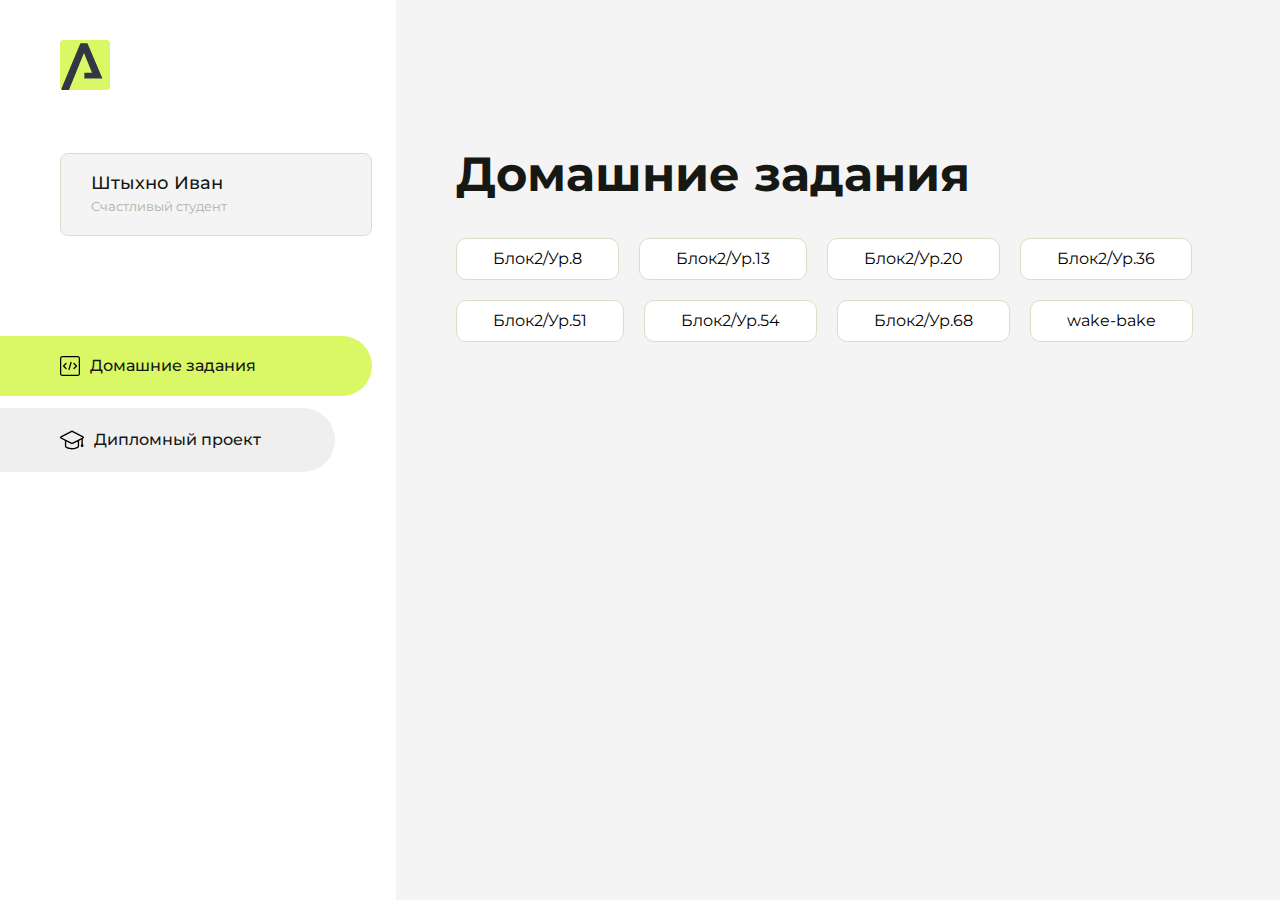
<file: index.html>
<!DOCTYPE html>
<html lang="en">
<head>
    <meta charset="UTF-8">
    <meta name="viewport" content="width=device-width, initial-scale=1.0">
    <title>Домашняя работа</title>
    <link rel="shortcut icon" href="src/logo.ico" type="image/x-icon">
    <link rel="preconnect" href="https://fonts.googleapis.com">
    <link rel="preconnect" href="https://fonts.gstatic.com" crossorigin>
    <link href="https://fonts.googleapis.com/css2?family=Montserrat:wght@400;500;700&family=Rubik:wght@500&display=swap"
          rel="stylesheet">
    <link rel="stylesheet" href="src/style.css">
</head>
<body id="body">
<div class="overlay" id="overlay"></div>
<div class="layout">
    <div class="burger" id="burger">
        <svg viewBox="0 0 24 24" fill="none" xmlns="http://www.w3.org/2000/svg">
            <g id="SVGRepo_bgCarrier" stroke-width="0"></g>
            <g id="SVGRepo_tracerCarrier" stroke-linecap="round" stroke-linejoin="round"></g>
            <g id="SVGRepo_iconCarrier">
                <path d="M4 18L20 18" stroke="#DAF765" stroke-width="2" stroke-linecap="round"></path>
                <path d="M4 12L20 12" stroke="#DAF765" stroke-width="2" stroke-linecap="round"></path>
                <path d="M4 6L20 6" stroke="#DAF765" stroke-width="2" stroke-linecap="round"></path>
            </g>
        </svg>
    </div>
    <aside class="sidebar" id="sidebar">
        <div class="sidebar__inner">
            <div class="logo">
                <svg width="50" height="50" viewBox="0 0 50 50" fill="none" xmlns="http://www.w3.org/2000/svg">
                    <g clip-path="url(#clip0_513_74730)">
                        <path d="M46.17 -0.257004H3.83C1.57281 -0.257004 -0.257 1.57281 -0.257 3.83V46.17C-0.257 48.4272 1.57281 50.257 3.83 50.257H46.17C48.4272 50.257 50.257 48.4272 50.257 46.17V3.83C50.257 1.57281 48.4272 -0.257004 46.17 -0.257004Z"
                              fill="#DAF765"/>
                        <path d="M24.375 38.4H42.461L27.441 3.1585H20.4355C20.4355 3.1585 6.7895 35.881 1.1945 49.294C2.015 50.0275 3.0945 50.257 3.6945 50.257H8.8445L23.954 13.07L32.0465 32.8285H24.375V38.4Z"
                              fill="#323843"/>
                    </g>
                    <defs>
                        <clipPath id="clip0_513_74730">
                            <rect width="50" height="50" fill="white"/>
                        </clipPath>
                    </defs>
                </svg>
            </div>
            <div class="sidebar__user">
                <div class="sidebar__name">Штыхно Иван</div>
                <div class="sidebar__text">Счастливый студент</div>
            </div>
            <div class="sidebar__tabs">
                <div class="sidebar__item">
                    <button class="sidebar__button active" id="tasks">
                        <svg xmlns="http://www.w3.org/2000/svg" width="20" height="20" viewBox="0 0 20 20" fill="none">
                            <g clip-path="url(#clip0_704_74543)">
                                <path d="M17.7083 20H2.29167C1.0275 20 0 18.9725 0 17.7083V2.29167C0 1.0275 1.0275 0 2.29167 0H17.7083C18.9725 0 20 1.0275 20 2.29167V17.7083C20 18.9725 18.9725 20 17.7083 20ZM2.29167 1.25C1.7175 1.25 1.25 1.7175 1.25 2.29167V17.7083C1.25 18.2825 1.7175 18.75 2.29167 18.75H17.7083C18.2825 18.75 18.75 18.2825 18.75 17.7083V2.29167C18.75 1.7175 18.2825 1.25 17.7083 1.25H2.29167Z"
                                      fill="black"/>
                                <path d="M6.04167 13.125C5.88167 13.125 5.72167 13.0642 5.6 12.9417L3.1 10.4417C2.85583 10.1975 2.85583 9.80167 3.1 9.5575L5.6 7.0575C5.84417 6.81333 6.24 6.81333 6.48417 7.0575C6.72833 7.30167 6.72833 7.6975 6.48417 7.94167L4.42583 10L6.48417 12.0583C6.72833 12.3025 6.72833 12.6983 6.48417 12.9425C6.36167 13.0642 6.20167 13.125 6.04167 13.125Z"
                                      fill="black"/>
                                <path d="M8.95833 14.1667C8.9 14.1667 8.84 14.1583 8.78167 14.1417C8.45083 14.0442 8.26083 13.6967 8.35833 13.3658L10.4417 6.28251C10.5392 5.95084 10.8892 5.76417 11.2175 5.85917C11.5483 5.95667 11.7383 6.30417 11.6408 6.63501L9.5575 13.7183C9.47833 13.9908 9.22833 14.1667 8.95833 14.1667Z"
                                      fill="black"/>
                                <path d="M13.9583 13.125C13.7983 13.125 13.6383 13.0642 13.5167 12.9417C13.2725 12.6975 13.2725 12.3017 13.5167 12.0575L15.575 9.99916L13.5167 7.94083C13.2725 7.69666 13.2725 7.30083 13.5167 7.05666C13.7608 6.81249 14.1567 6.81249 14.4008 7.05666L16.9008 9.55666C17.145 9.80083 17.145 10.1967 16.9008 10.4408L14.4008 12.9408C14.2783 13.0642 14.1183 13.125 13.9583 13.125Z"
                                      fill="black"/>
                            </g>
                            <defs>
                                <clipPath id="clip0_704_74543">
                                    <rect width="20" height="20" fill="white"/>
                                </clipPath>
                            </defs>
                        </svg>
                        <span>Домашние задания</span></button>
                </div>
                <div class="sidebar__item">
                    <button class="sidebar__button" id="diplom">
                        <svg xmlns="http://www.w3.org/2000/svg" width="24" height="24" viewBox="0 0 24 24" fill="none">
                            <g clip-path="url(#clip0_704_74553)">
                                <path d="M23.2628 10.5971C23.7176 10.365 24 9.90375 24 9.39337C24 8.883 23.7176 8.42175 23.2628 8.18962L12.6135 2.75362C12.2291 2.55824 11.7705 2.55787 11.3854 2.75399L0.736875 8.19C0.282375 8.42175 0 8.883 0 9.39337C0 9.90375 0.282375 10.365 0.736875 10.5971L4.89038 12.7177V18.2074C4.89038 19.8154 8.412 21.393 12 21.393C15.5884 21.393 19.1096 19.815 19.1096 18.2074V12.7174L21.4609 11.517V15.8017L20.901 17.2305C20.7409 17.6389 20.7934 18.0994 21.0405 18.4616C21.2876 18.8246 21.6979 19.041 22.1366 19.041C22.5754 19.041 22.9852 18.8246 23.2324 18.462C23.4795 18.099 23.532 17.6385 23.3719 17.2301L22.8124 15.8021V10.827L23.2628 10.5971ZM17.7623 18.1721C17.6198 18.6375 15.3491 20.0419 12 20.0419C8.65088 20.0419 6.38025 18.6375 6.2415 18.2074V12.3037L6.23887 12.3019C6.23812 12.057 6.1065 11.8207 5.87325 11.7019L1.3515 9.39337L12 3.95737L22.6489 9.39337L12 14.8294L5.87325 11.7019C5.54063 11.5331 4.6695 11.6674 4.5 12C4.33012 12.3322 4.55813 12.5479 4.89038 12.7177L11.3857 16.0331C11.5781 16.1314 11.7889 16.1805 12 16.1805C12.2107 16.1805 12.4222 16.1314 12.6146 16.0331L17.7593 13.407L17.7623 18.1721Z"
                                      fill="black"/>
                            </g>
                            <defs>
                                <clipPath id="clip0_704_74553">
                                    <rect width="24" height="24" fill="white"/>
                                </clipPath>
                            </defs>
                        </svg>
                        <span>Дипломный проект</span></button>
                </div>
            </div>
        </div>

    </aside>
    <div class="content">
        <div class="container">
            <div class="content__block" id="tasksBlock">
                <div class="content__title">Домашние задания</div>
                <ul class="content__list">
                    <li class="content__list-item">
                        <a href="homework1/index.html">Блок2/Ур.8</a>
                    </li>
                    <li class="content__list-item">
                        <a href="Homework2/index.html">Блок2/Ур.13</a>
                    </li>
                    <li class="content__list-item">
                        <a href="Homework3/index.html">Блок2/Ур.20</a>
                         <li class="content__list-item">
                        <a href="Homework4/index.html">Блок2/Ур.36</a>
                    </li>
                         <li class="content__list-item">
                        <a href="Homework5/index.html">Блок2/Ур.51</a>
                    </li>
                         <li class="content__list-item">
                        <a href="Homework6/index.html">Блок2/Ур.54</a>
                    </li>
                    </li>
                         <li class="content__list-item">
                        <a href="Homework7/index.html">Блок2/Ур.68</a>
                    </li>
                         <li class="content__list-item">
                        <a href="Homework8/index.html">wake-bake</a>
                    </li>
                    </li>
                </ul>
            </div>
            <div class="content__block hidden" id="diplomBlock">
                <div class="content__title">Дипломный проект</div>
                <div class="content__list-diplom">
                    <a href="ПАПКА-С-НОМЕРОМ-УРОКА">Ссылка на ДЗ</a>
                </div>
                <div class="content__decor">
                    <div class="content__decor-text">Давай проверим, чему ты научился!</div>
                    <div class="content__decor-img">
                        <img src="src/decor.png" alt="decor">
                    </div>
                </div>
            </div>
        </div>
    </div>
</div>
<script src="src/index.js"></script>
</body>
</html>
</file>
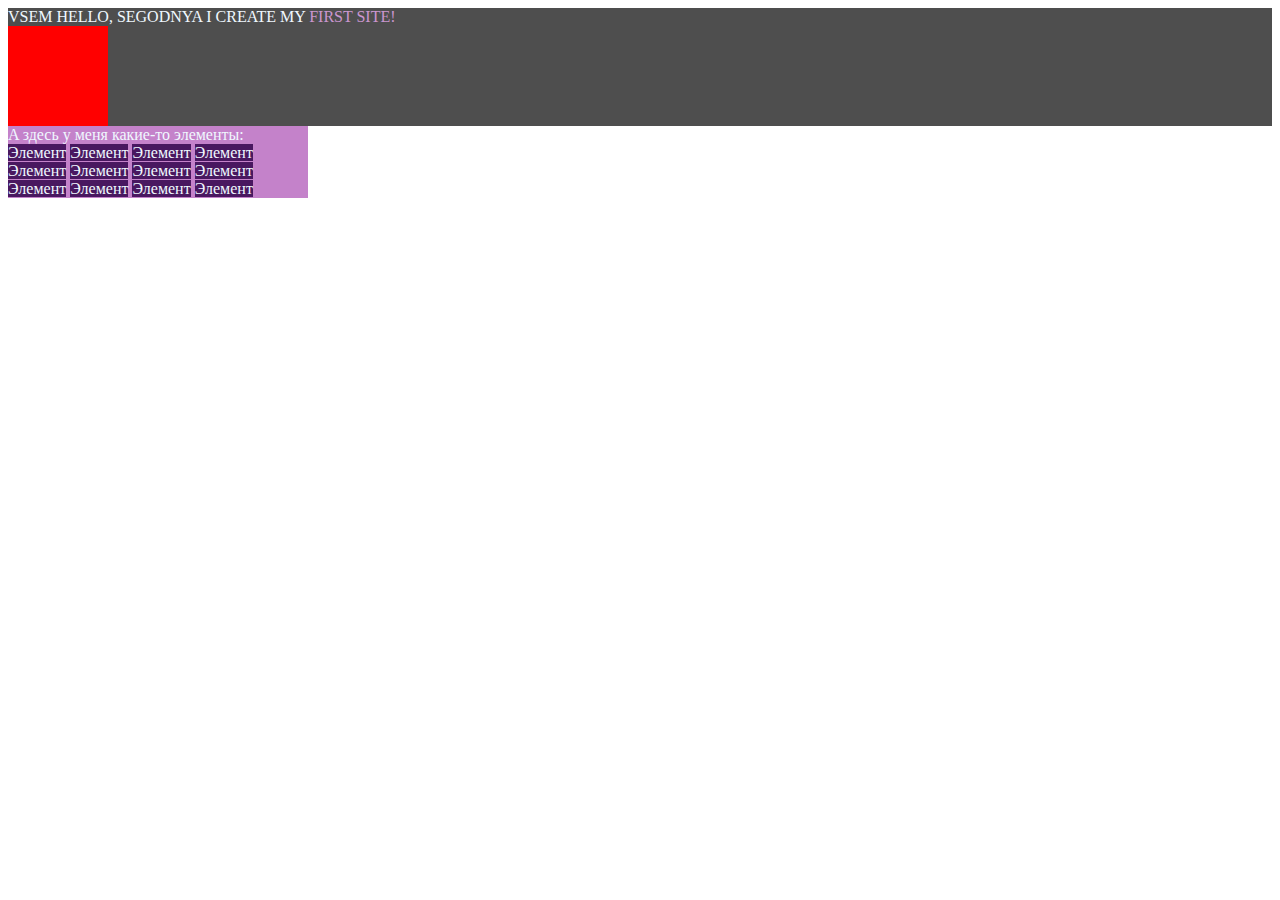
<file: homework1/index.html>
<!DOCTYPE html>
<html lang="en">

<head>
    <meta charset="UTF-8">
    <meta name="viewport" content="width=device-width, initial-scale=1.0">
    <title>Samorealise</title>
    <style>
        div {
            background: #4e4e4e;
            color: #f0f8ff;
        }

        .purple {
            color: #cb96d0;
        }

        .BLOCK {
            background: rgb(255, 0, 0);
            width: 100px;
            height: 100px;
        }

        .twoblock {
            background: #c482ca;
            width: 300px;
        }

        .cvet {
            background: #491860;
            color: #f0f8ff;
        }
    </style>
</head>

<body>
    <div>VSEM HELLO, SEGODNYA I CREATE MY
        <span class="purple">FIRST SITE!</span>
        <div class="BLOCK"></div>
    </div>
    <div class="twoblock">A здесь у меня какие-то элементы:
        <div class="twoblock">
            <span class="cvet">Элемент</span>
            <span class="cvet">Элемент</span>
            <span class="cvet">Элемент</span>
            <span class="cvet">Элемент</span>
            <span class="cvet">Элемент</span>
            <span class="cvet">Элемент</span>
            <span class="cvet">Элемент</span>
            <span class="cvet">Элемент</span>
            <span class="cvet">Элемент</span>
            <span class="cvet">Элемент</span>
            <span class="cvet">Элемент</span>
            <span class="cvet">Элемент</span>
        </div>
        </div>


</body>

</html>
</file>
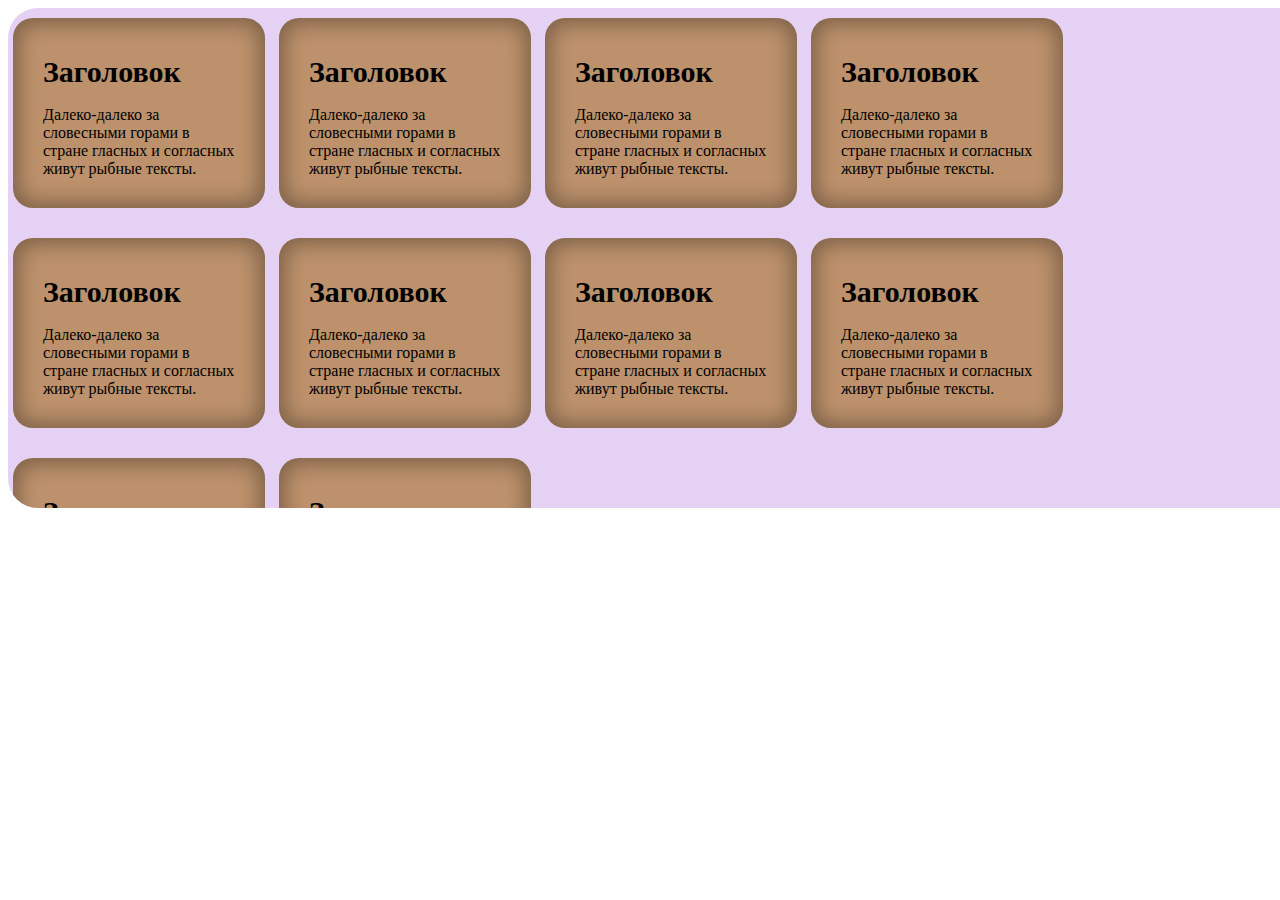
<file: Homework4/index.html>
<!DOCTYPE html>
<html lang="en">

<head>
    <meta charset="UTF-8">
    <meta name="viewport" content="width=device-width, initial-scale=1.0">
    <title>HomeworkSvoistva</title>
    <link rel="stylesheet" href="css/style.css">
</head>

<body>
    <div class="back">
        <div class="block">
            <div class="zagolov">Заголовок</div>
            <div class="text">Далеко-далеко за словесными горами в стране гласных и согласных живут рыбные тексты.
            </div>
        </div>
        <div class="block">
            <div class="zagolov">Заголовок</div>
            <div class="text">Далеко-далеко за словесными горами в стране гласных и согласных живут рыбные тексты.
            </div>
        </div>
        <div class="block">
            <div class="zagolov">Заголовок</div>
            <div class="text">Далеко-далеко за словесными горами в стране гласных и согласных живут рыбные тексты.
            </div>
        </div>
        <div class="block">
            <div class="zagolov">Заголовок</div>
            <div class="text">Далеко-далеко за словесными горами в стране гласных и согласных живут рыбные тексты.
            </div>
        </div>
        <div class="block">
            <div class="zagolov">Заголовок</div>
            <div class="text">Далеко-далеко за словесными горами в стране гласных и согласных живут рыбные тексты.
            </div>
        </div>
        <div class="block">
            <div class="zagolov">Заголовок</div>
            <div class="text">Далеко-далеко за словесными горами в стране гласных и согласных живут рыбные тексты.
            </div>
        </div>
        <div class="block">
            <div class="zagolov">Заголовок</div>
            <div class="text">Далеко-далеко за словесными горами в стране гласных и согласных живут рыбные тексты.
            </div>
        </div>
        <div class="block">
            <div class="zagolov">Заголовок</div>
            <div class="text">Далеко-далеко за словесными горами в стране гласных и согласных живут рыбные тексты.
            </div>
        </div>
        <div class="block">
            <div class="zagolov">Заголовок</div>
            <div class="text">Далеко-далеко за словесными горами в стране гласных и согласных живут рыбные тексты.
            </div>
        </div>
        <div class="block">
            <div class="zagolov">Заголовок</div>
            <div class="text">Далеко-далеко за словесными горами в стране гласных и согласных живут рыбные тексты.
            </div>
        </div>
        
    </div>
</body>

</html>
</file>
<file: src/style.css>
*{padding: 0;margin: 0;border: 0;}
*,*:before,*:after{-webkit-box-sizing: border-box;box-sizing: border-box;}
:focus,:active{outline: none;}
a:focus,a:active{outline: none;}
nav,footer,header,aside{display: block;}
html,body{
    height:100%;width:100%;
    font-size:100%;line-height:1;-ms-text-size-adjust:100%;-moz-text-size-adjust:100%;-webkit-text-size-adjust:100%;}
input,button,textarea{font-family:inherit;}
input::-ms-clear{display: none;}
button{cursor: pointer;}
button::-moz-focus-inner{padding:0;border:0;}
a,a:visited{text-decoration: none;}
a:hover{text-decoration: none;}
ul li{list-style: none;}
img{vertical-align: top;}
h1,h2,h3,h4,h5,h6{font-size:inherit;font-weight: inherit;}
a{color:inherit;}



body {
    font-family: "Montserrat",SansSerif;
    color: black;
}

body.overflow {
    overflow: hidden;
}



.layout {
    display: -webkit-box;
    display: -ms-flexbox;
    display: flex;
    min-height: 100vh;
}

.sidebar {
    padding: 40px 24px 40px 0;
    -ms-flex-negative: 0;
    flex-shrink: 0;
    background-color: white;
}



.content {
    -webkit-box-flex: 1;
    -ms-flex-positive: 1;
    flex-grow: 1;
    background-color: #F4F4F4;
}

.container {
    display: -webkit-box;
    display: -ms-flexbox;
    display: flex;
    -webkit-box-orient: vertical;
    -webkit-box-direction: normal;
    -ms-flex-direction: column;
    flex-direction: column;
    -webkit-box-pack: center;
    -ms-flex-pack: center;
    justify-content: center;
    -webkit-box-align: center;
    -ms-flex-align: center;
    align-items: center;
    padding: 150px 60px 80px 60px;
}


.logo {
    margin-left: 60px;
    margin-bottom: 60px;
}

.sidebar__user {
    background-color: #F4F4F4;
    padding: 20px 30px;
    margin-left: 60px;
    margin-bottom: 100px;
    border-radius: 8px;
    border: 1px solid #DADEC9;
}

.sidebar__name {
    color:#161814;
    font-size: 18px;
    font-weight: 500;
    margin-bottom: 6px;
}

.sidebar__text {
    color: #AFB1A7;
    font-size: 13px;
    font-weight: 400;
    line-height: 130%; /* 16.9px */
}

.sidebar__item {
    width: 372px;
}

.sidebar__button {
    display: -webkit-box;
    display: -ms-flexbox;
    display: flex;
    -webkit-box-align: center;
    -ms-flex-align: center;
    align-items: center;
    gap: 10px;
    padding: 20px 60px;
    margin-bottom: 12px;
    border-radius: 0px 100px 100px 0px;
    -webkit-transition: all .5s;
    -o-transition: all .5s;
    transition: all .5s;
    cursor: pointer;
    width: 90%;
    color:#161814;
    font-size: 16px;
    font-weight: 500;
}

.sidebar__button.active , .sidebar__button:hover {
    width: 100%;
    background-color: #DAF765;
}


.content__title {
    color: #161814;
    font-size: 48px;
    font-weight: 700;
    margin-bottom: 40px;
}

.content__list {
    display: -webkit-box;
    display: -ms-flexbox;
    display: flex;
    -webkit-box-align: center;
    -ms-flex-align: center;
    align-items: center;
    -ms-flex-wrap: wrap;
    flex-wrap: wrap;
    gap: 20px;
}



.content__list-item  {
    cursor: pointer;
    padding: 12px 18px;
    background-color: #fff;
    border-radius: 10px;
    border: 1px solid #DADEC9;
    -webkit-transition: all .3s;
    -o-transition: all .3s;
    transition: all .3s;
}

.content__list-item:hover,.content__list-diplom:hover {
    background-color: #AFB1A7;
}

li a {
    padding: 12px 18px;

}


.content__list-diplom {
    -webkit-transition: all .3s;
    -o-transition: all .3s;
    transition: all .3s;
    display: inline-block;
    padding: 12px 18px;
    background-color: #fff;
    border-radius: 10px;
    border: 1px solid #DADEC9;
}

.content__decor {
    display: -webkit-box;
    display: -ms-flexbox;
    display: flex;
    -webkit-box-align: center;
    -ms-flex-align: center;
    align-items: center;
}

.content__decor-text {
    color:#BEDD44;
    font-size: 36px;
    font-weight: 700;
    line-height: 110%; /* 39.6px */
}

.content__block {
    max-width: 1200px;
}

.content__block.hidden {
    display: none;
}

.content__decor-img img{
    width: 100%;
}

.burger {
    display: none;
    padding: 5px;
    position: fixed;
    top: 3%;
    right: 7%;
    width: 40px;
    height: 40px;
    background-color: #161814;
    border-radius: 50%;
    z-index: 10;
    border: 1px solid #DAF765;
}

@media (max-width: 768px) {
    .burger {
        display: block;
    }

    .sidebar {
        -webkit-transition: all .3s;
        -o-transition: all .3s;
        transition: all .3s;
        -webkit-transform: translateX(-100%);
        -ms-transform: translateX(-100%);
        transform: translateX(-100%);
        position: fixed;
        top: 0;
        left: 0;
        bottom: 0;
        z-index: 5;
    }

    .sidebar.show {
        -webkit-transform: translateX(0%);
        -ms-transform: translateX(0%);
        transform: translateX(0%);
    }

    .overlay {
        opacity: 0;
        pointer-events: none;
        -webkit-transition: all .3s;
        -o-transition: all .3s;
        transition: all .3s;
        position: absolute;
        top: 0;
        right: 0;
        left: 0;
        bottom: 0;
        z-index: 3;
        background-color: #000000e0;
    }

    .overlay.show {
        opacity: 1;
        pointer-events: all;
    }

    .container {
        padding: 40px 20px;
        min-height: 100%;
    }

    .content__decor {
        margin-top: 20px;
        -webkit-box-orient: vertical;
        -webkit-box-direction: normal;
        -ms-flex-direction: column;
        flex-direction: column;
    }
}

@media (max-width: 400px) {
    .sidebar__user {
        margin-left: 0;
    }
}
</file>
<file: Homework4/css/style.css>
.back{
    background-color: #cba8eb86;
    width: 1300px;
    height: 500px;
    border-radius: 30px 0px 0px 30px;
    overflow: auto;
}
.zagolov{
    font-size: 30px;
    font-weight:700;
    line-height: 68px;
}
.block{
    box-sizing: border-box;
    padding: 20px 30px 30px;
    margin: 10px 5px 20px;
    display: inline-block;
    background-color: #bc916b;
    border-radius: 20px;
    box-shadow:inset 0px 0px 20px 6px rgba(0, 0, 0, 0.331);
}
.text{
    max-width: 192px;
}
</file>
